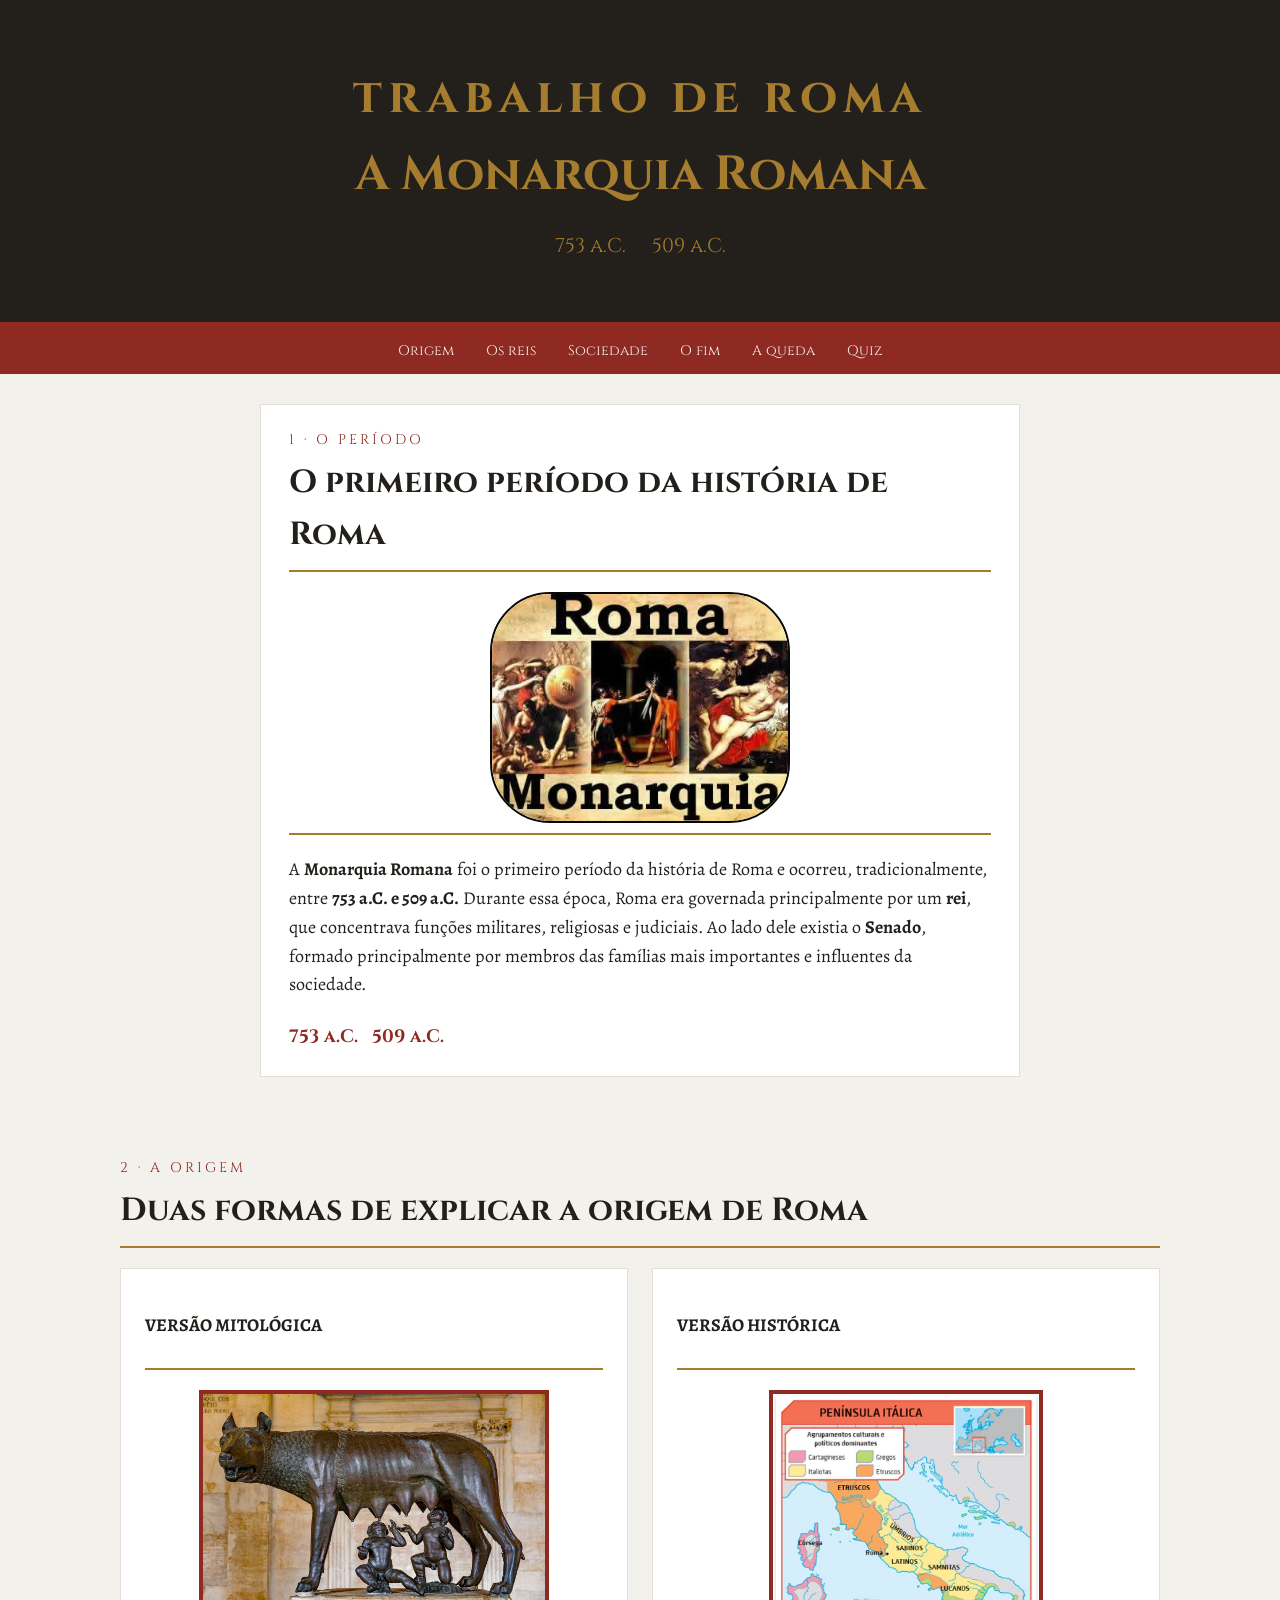
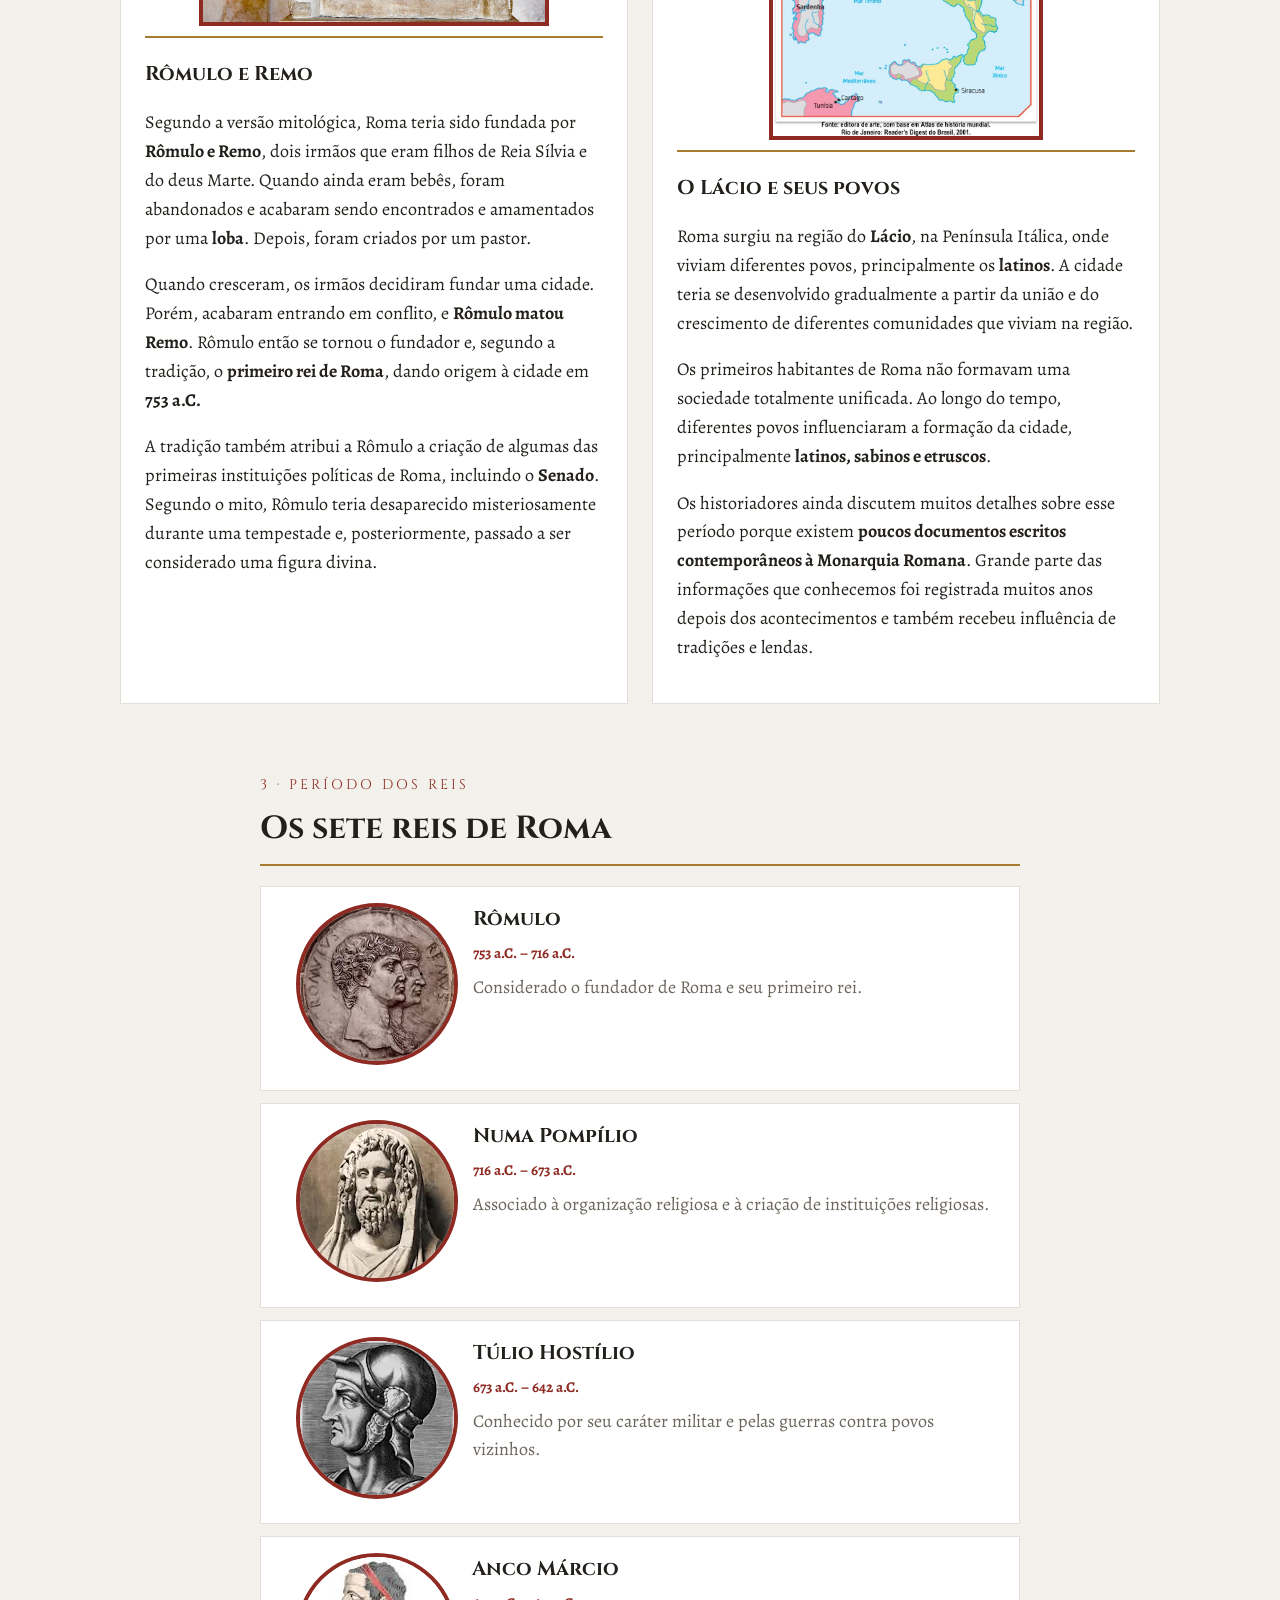
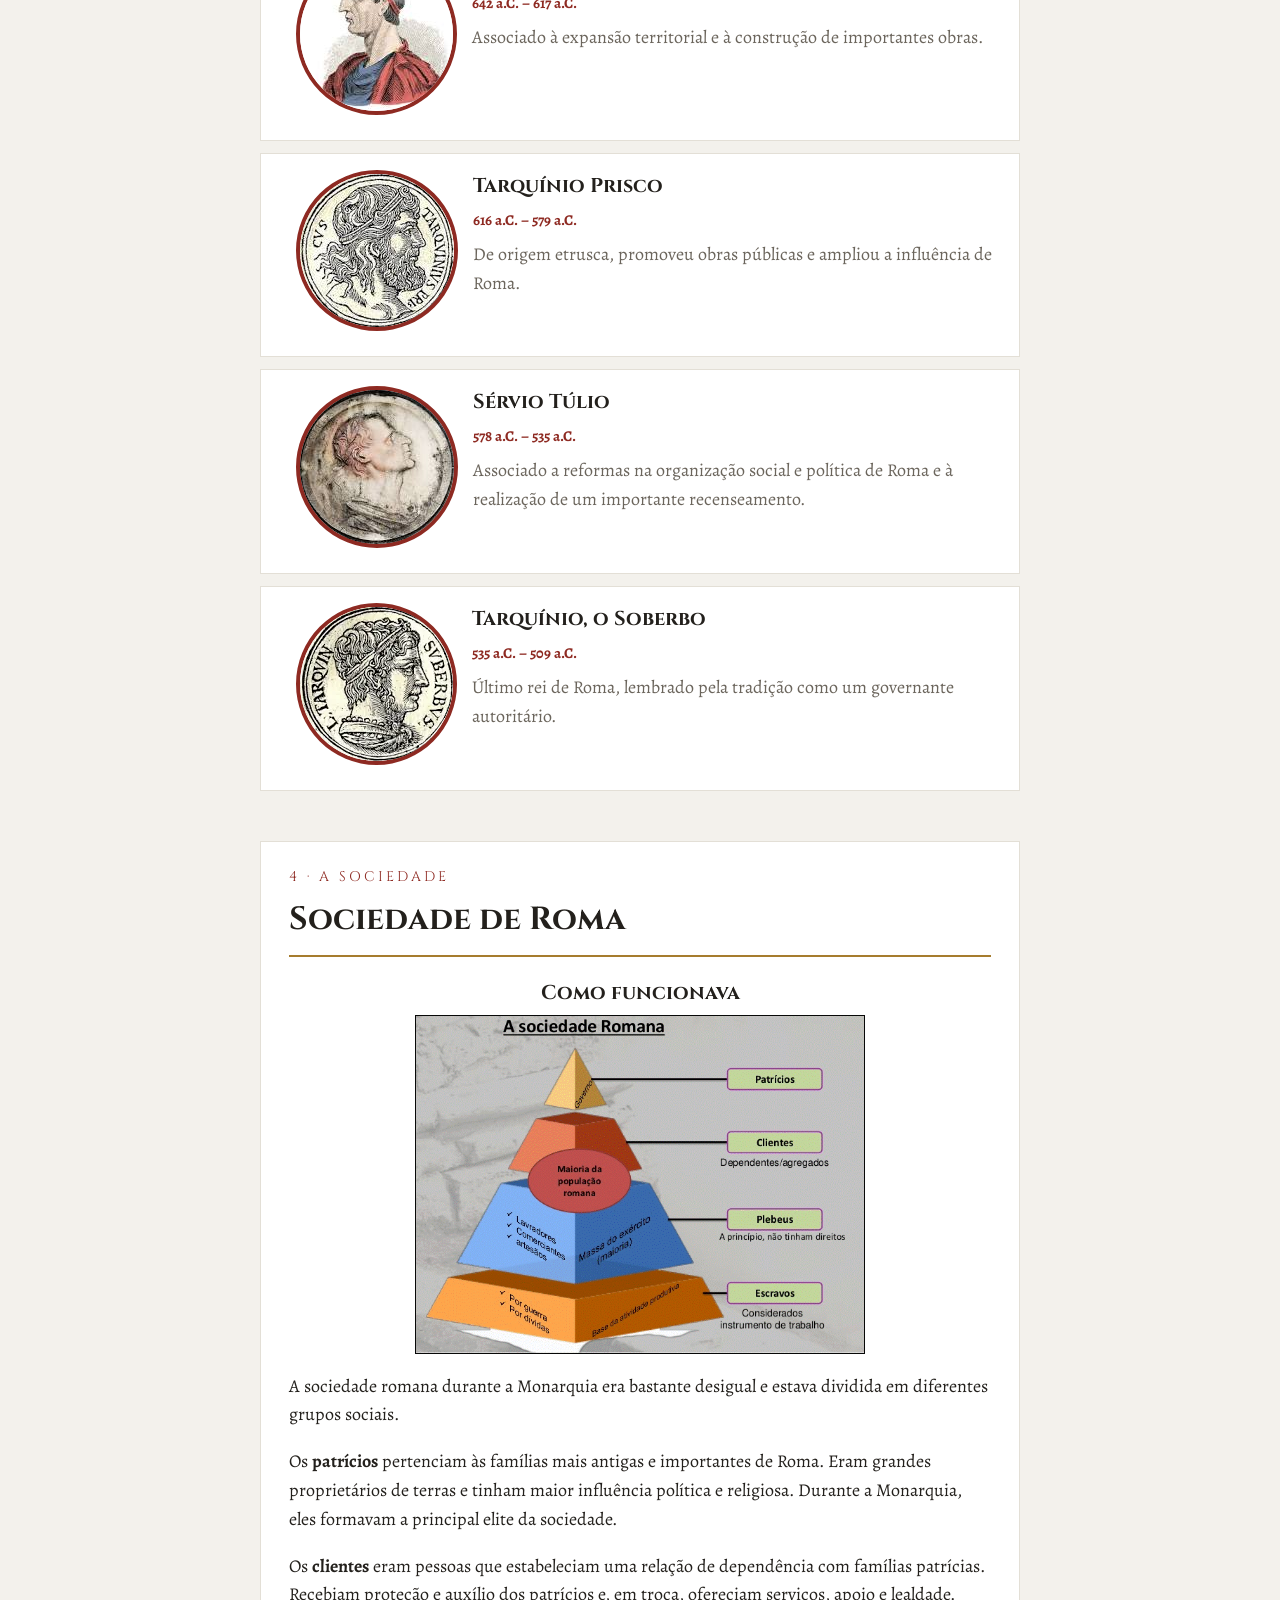
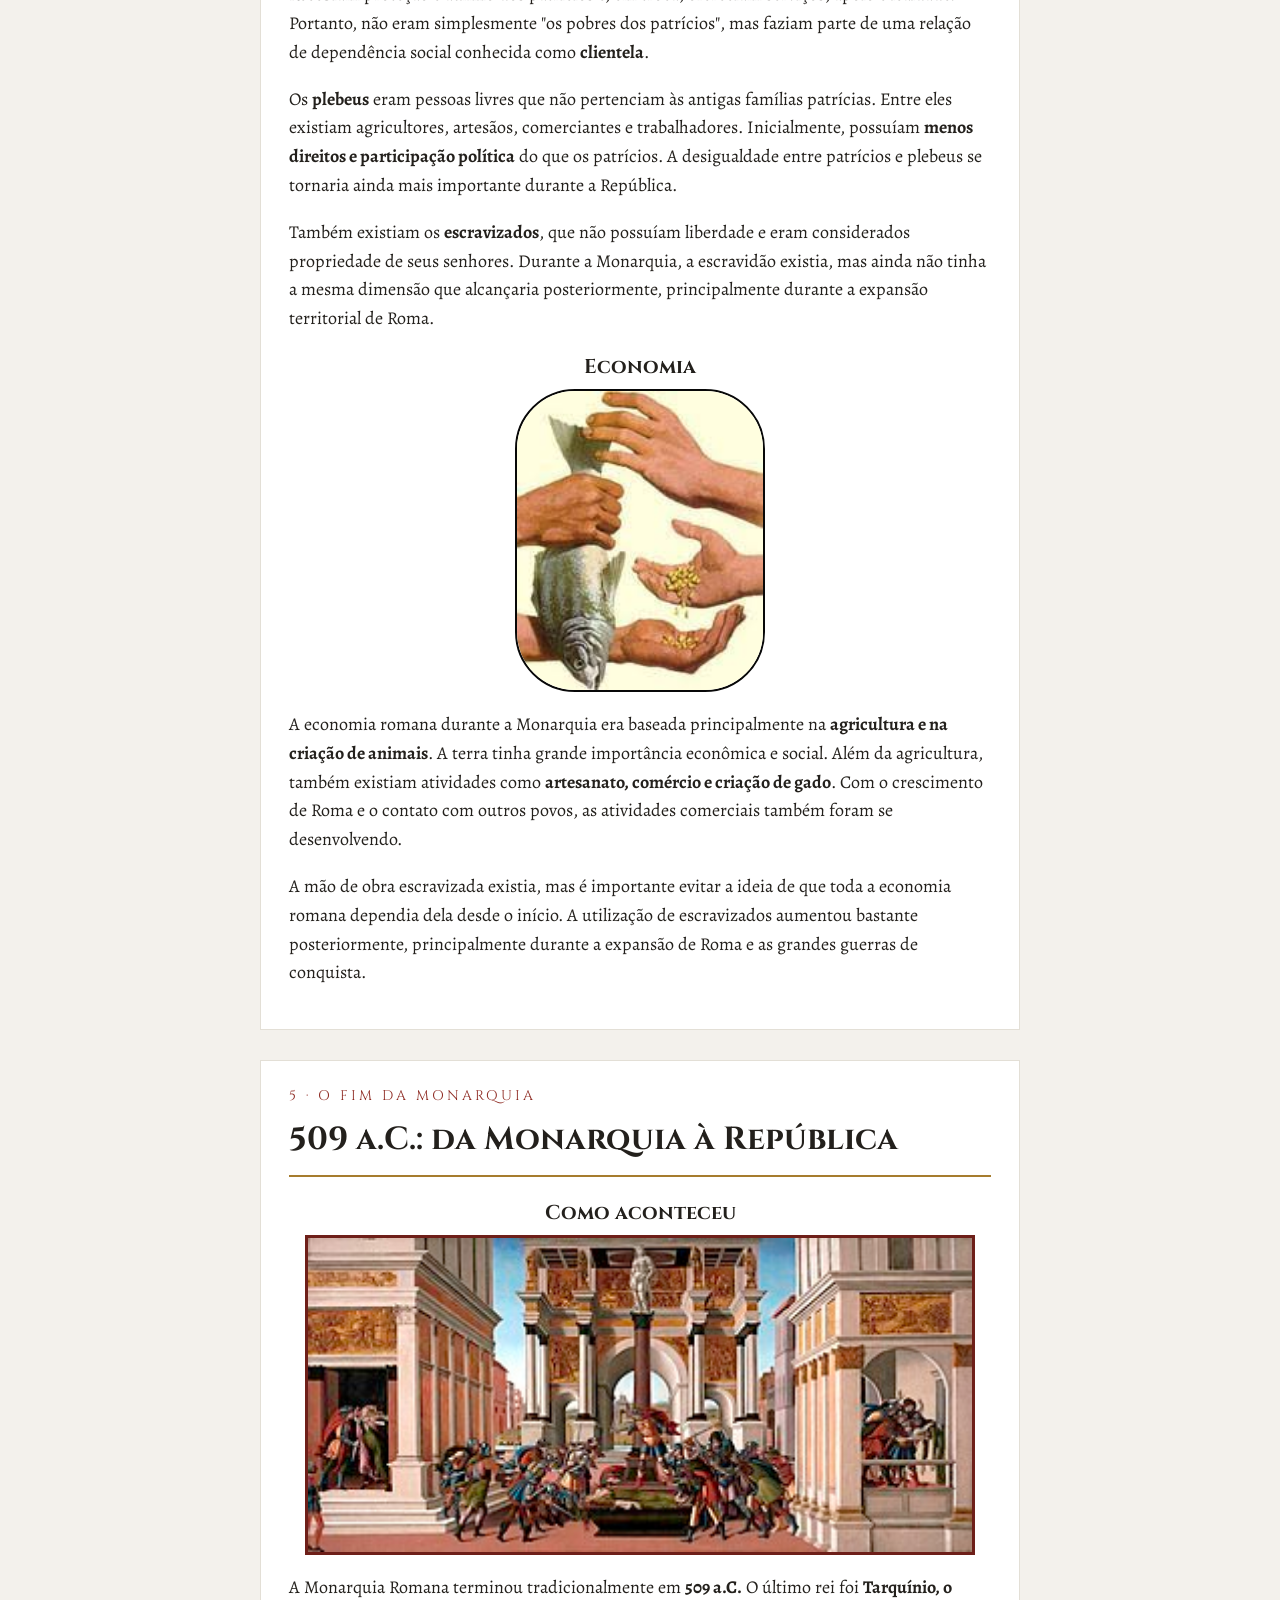
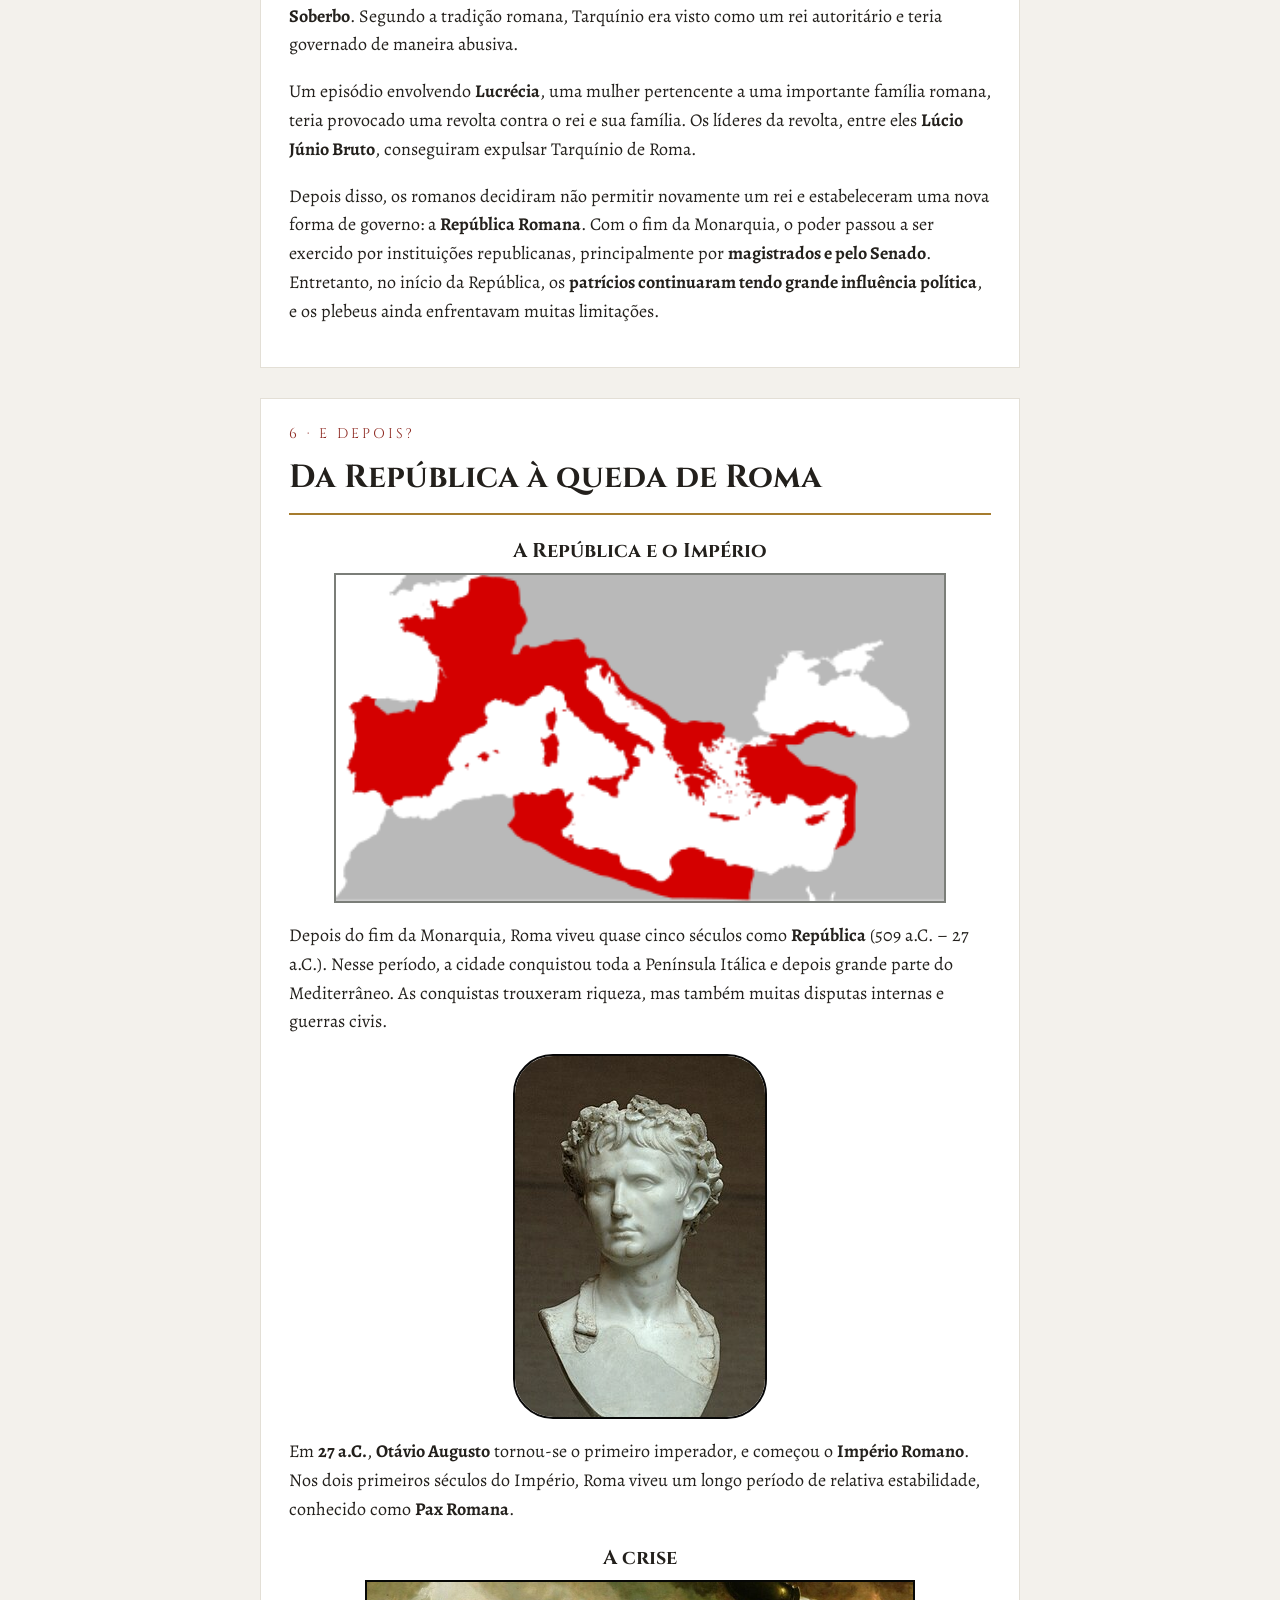
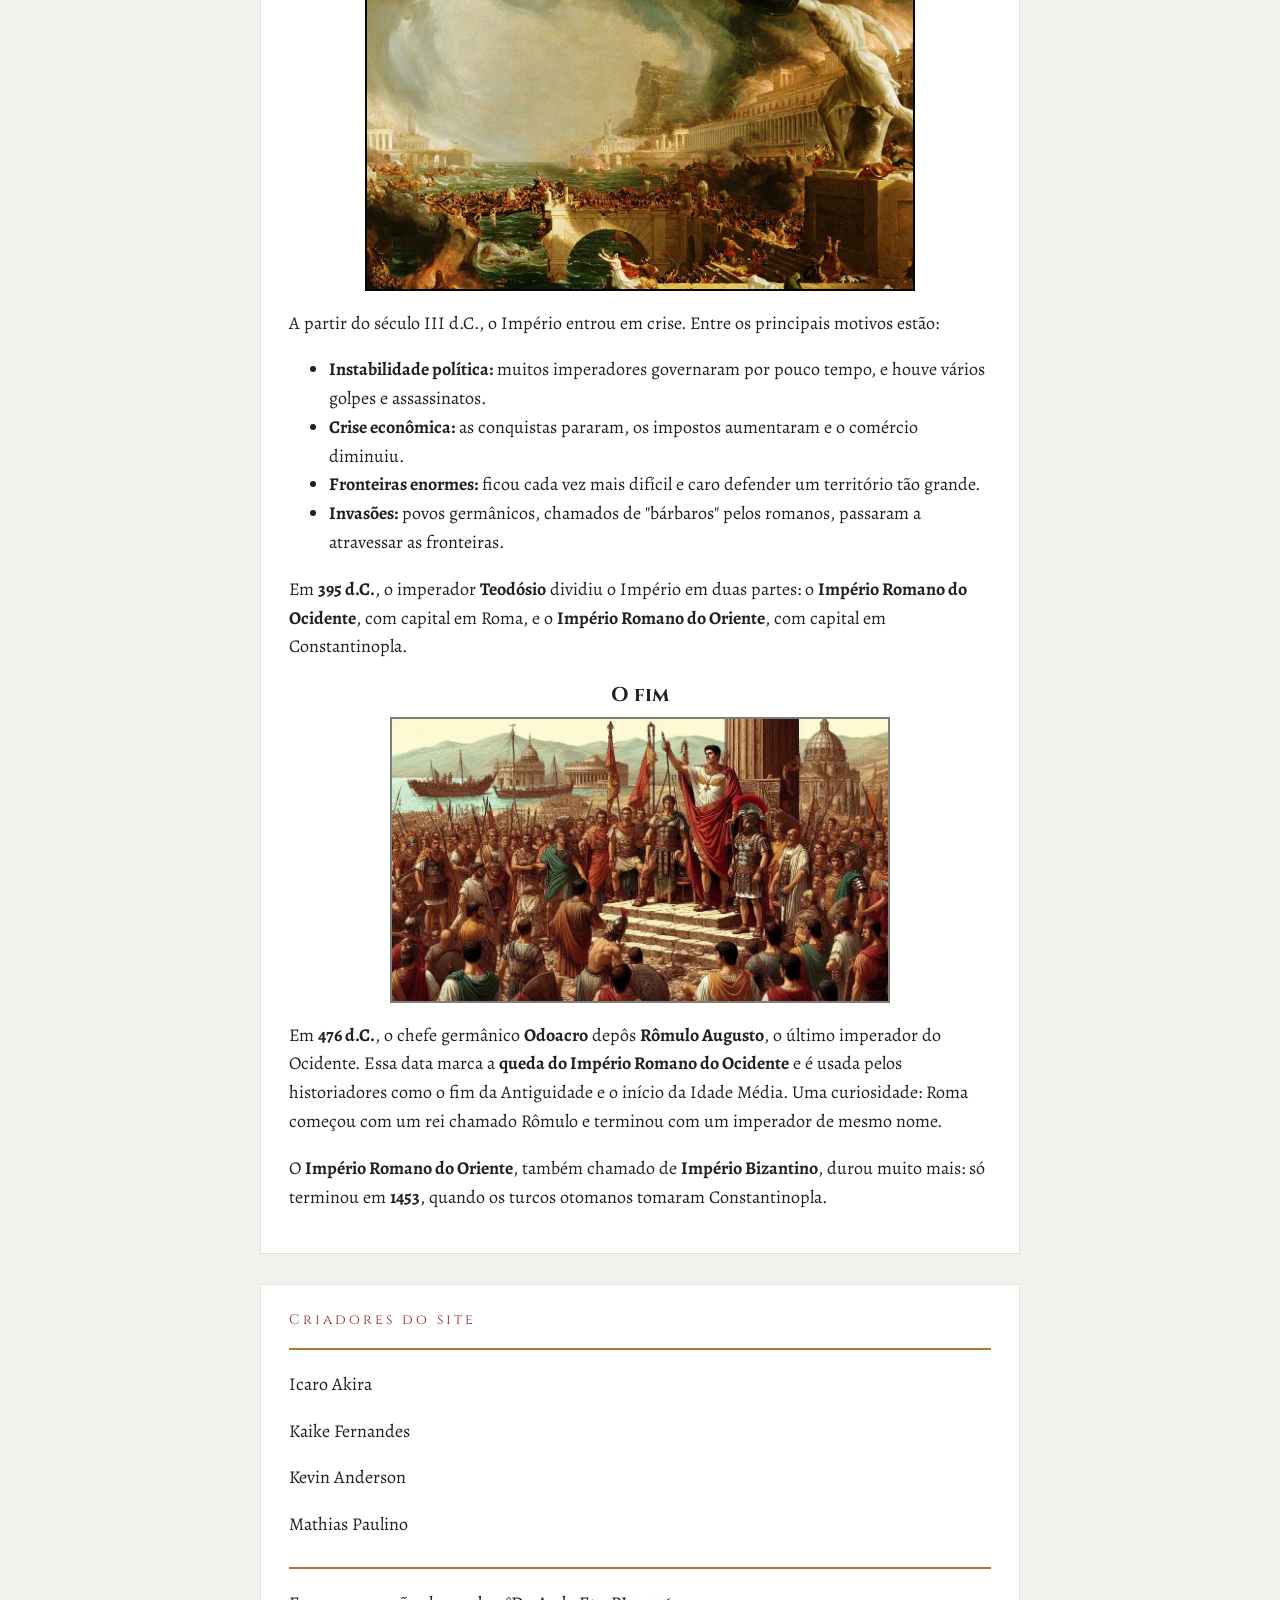
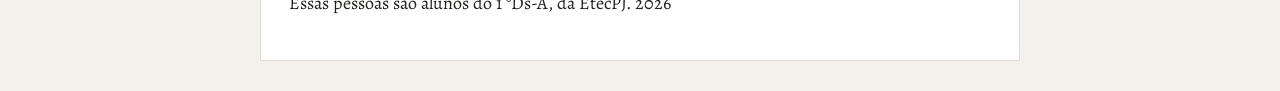
<file: index.html>
<!DOCTYPE html>
<html lang="pt-br">
<head>
<meta charset="utf-8">
<meta name="viewport" content="width=device-width, initial-scale=1">
<title>Monarquia Romana</title>

<link rel="stylesheet" href="styles/styles.css">
</head>

<body>

<header class="capa">
  <h1 class="sigla">trabalho de roma</h1>
  <h1>A Monarquia Romana</h1>
  <p class="datas"><span>753 a.C.</span> — <span>509 a.C.</span></p>
</header>

<nav>
  <ul>
    <li><a href="#origem">Origem</a></li>
    <li><a href="#reis">Os reis</a></li>
    <li><a href="#sociedade">Sociedade</a></li>
    <li><a href="#fim">O fim</a></li>
    <li><a href="#queda">A queda</a></li>
    <li><a href="quiz.html">Quiz</a></li>
  </ul>
</nav>

<main>

  <section id="periodo" class="card">
    <p class="rotulo">1 · O PERÍODO</p>
    <h2>O primeiro período da história de Roma</h2> <div class="div-ima"><img class="img-b" src="Imagens/Roma Monarquia .webp "alt="imagem de rômulo"></div> <h2></h2>
    <p>A <strong>Monarquia Romana</strong> foi o primeiro período da história de Roma e ocorreu, tradicionalmente, entre <strong>753 a.C. e 509 a.C.</strong> Durante essa época, Roma era governada principalmente por um <strong>rei</strong>, que concentrava funções militares, religiosas e judiciais. Ao lado dele existia o <strong>Senado</strong>, formado principalmente por membros das famílias mais importantes e influentes da sociedade.</p>
    <div class="tempo">
      <span class="ano">753 a.C.</span>
      <span class="ano">509 a.C.</span>
    </div>

  </section>

  <section id="origem" class="larga">
    <p class="rotulo">2 · A ORIGEM</p>
    <h2>Duas formas de explicar a origem de Roma</h2>
    <div class="duas">
      <article class="painel">
        <p><strong>VERSÃO MITOLÓGICA</strong></p> <h2></h2> <div class="div-ima"><img class="img-a" src="Imagens/irmãos.jpg "alt="imagem de rômulo"></div> <h2></h2>
        <h3>Rômulo e Remo</h3>
        <p>Segundo a versão mitológica, Roma teria sido fundada por <strong>Rômulo e Remo</strong>, dois irmãos que eram filhos de Reia Sílvia e do deus Marte. Quando ainda eram bebês, foram abandonados e acabaram sendo encontrados e amamentados por uma <strong>loba</strong>. Depois, foram criados por um pastor.</p>
        <p>Quando cresceram, os irmãos decidiram fundar uma cidade. Porém, acabaram entrando em conflito, e <strong>Rômulo matou Remo</strong>. Rômulo então se tornou o fundador e, segundo a tradição, o <strong>primeiro rei de Roma</strong>, dando origem à cidade em <strong>753 a.C.</strong></p>
        <p>A tradição também atribui a Rômulo a criação de algumas das primeiras instituições políticas de Roma, incluindo o <strong>Senado</strong>. Segundo o mito, Rômulo teria desaparecido misteriosamente durante uma tempestade e, posteriormente, passado a ser considerado uma figura divina.</p>
      </article>

      <article class="painel historia">
        <p class="tag"><strong>VERSÃO HISTÓRICA</strong></p>  <h2></h2> <div class="div-ima"><img class="img-a" src="Imagens/map -italico.jpg "alt="imagem de mapa"></div> <h2></h2>
        <h3>O Lácio e seus povos</h3>
        <p>Roma surgiu na região do <strong>Lácio</strong>, na Península Itálica, onde viviam diferentes povos, principalmente os <strong>latinos</strong>. A cidade teria se desenvolvido gradualmente a partir da união e do crescimento de diferentes comunidades que viviam na região.</p>
        <p>Os primeiros habitantes de Roma não formavam uma sociedade totalmente unificada. Ao longo do tempo, diferentes povos influenciaram a formação da cidade, principalmente <strong>latinos, sabinos e etruscos</strong>.</p>
        <p>Os historiadores ainda discutem muitos detalhes sobre esse período porque existem <strong>poucos documentos escritos contemporâneos à Monarquia Romana</strong>. Grande parte das informações que conhecemos foi registrada muitos anos depois dos acontecimentos e também recebeu influência de tradições e lendas.</p>
      </article>
    </div>
  </section>

  <section id="reis">
    <p class="rotulo">3 · PERÍODO DOS REIS</p>
    <h2>Os sete reis de Roma</h2>
    <ol class="reis">
      <div>
        <li>
        <div class="div-img">
          <img class="img" src="Imagens/Romulo.jpeg" alt="imagem de rômulo">
          </div>
          <div>
            <h3>Rômulo</h3>
            <h4>753 a.C. – 716 a.C.</h4>
            <p>Considerado o fundador de Roma e seu primeiro rei.</p>
          </div>
        </li>
      </div>
      <li>
        <div class="div-img">
        <img class="img" src="Imagens/pompilio.webp" alt="imagem de Numa Pompílio">
        </div>
        <div>
            <h3>Numa Pompílio</h3>
            <h4>716 a.C. – 673 a.C.</h4>
            <p>Associado à organização religiosa e à criação de instituições religiosas.</p>
        </div>
      </li>
      <li>
        <div class="div-img">
        <img class="img" src="Imagens/tulio.webp" alt="imagem de Túlio Hostílio">
        </div>
        <div>
            <h3>Túlio Hostílio</h3>
            <h4>673 a.C. – 642 a.C.</h4>
            <p>Conhecido por seu caráter militar e pelas guerras contra povos vizinhos.</p>
        </div>
      </li>
      <li>
        <div class="div-img">
        <img class="img" src="Imagens/anco.jpeg" alt="imagem de Anco Márcio">
        </div>
        <div>
            <h3>Anco Márcio</h3>
            <h4>642 a.C. – 617 a.C.</h4>
            <p>Associado à expansão territorial e à construção de importantes obras.</p>
        </div>
      </li>
      <li>
        <div class="div-img">
        <img class="img" src="Imagens/lucio.jpeg" alt="imagem de Tarquínio Prisco">
        </div>
        <div>
            <h3>Tarquínio Prisco</h3>
            <h4>616 a.C. – 579 a.C.</h4>
            <p>De origem etrusca, promoveu obras públicas e ampliou a influência de Roma.</p>
        </div>
      </li>
      <li>
        <div class="div-img">
            <img class="img" src="Imagens/servio.jpeg" alt="imagem de Sérvio Túlio">
        </div>
        <div>
            <h3>Sérvio Túlio</h3>
            <h4>578 a.C. – 535 a.C.</h4>
            <p>Associado a reformas na organização social e política de Roma e à realização de um importante recenseamento.</p>
        </div>
      </li>
      <li>
        <div class="div-img">
            <img class="img" src="Imagens/soberbo.webp" alt="imagem de Tarquínio, o Soberbo">
        </div>
        <div>
            <h3>Tarquínio, o Soberbo</h3>
            <h4>535 a.C. – 509 a.C.</h4>
            <p>Último rei de Roma, lembrado pela tradição como um governante autoritário.</p>
        </div>
      </li>
    </ol>
  </section>

  <section id="sociedade" class="card">
    <p class="rotulo">4 · A SOCIEDADE</p>
    <h2>Sociedade de Roma</h2>

    <div class="div-titulo"><h3>Como funcionava</h3></div>
    <div class="div-ima"> <img class="img-c" src="Imagens/Sociedade romana.gif" alt="Sociedade"> </div>
    <p>A sociedade romana durante a Monarquia era bastante desigual e estava dividida em diferentes grupos sociais.</p>
    <p>Os <strong>patrícios</strong> pertenciam às famílias mais antigas e importantes de Roma. Eram grandes proprietários de terras e tinham maior influência política e religiosa. Durante a Monarquia, eles formavam a principal elite da sociedade.</p>
    <p>Os <strong>clientes</strong> eram pessoas que estabeleciam uma relação de dependência com famílias patrícias. Recebiam proteção e auxílio dos patrícios e, em troca, ofereciam serviços, apoio e lealdade. Portanto, não eram simplesmente "os pobres dos patrícios", mas faziam parte de uma relação de dependência social conhecida como <strong>clientela</strong>.</p>
    <p>Os <strong>plebeus</strong> eram pessoas livres que não pertenciam às antigas famílias patrícias. Entre eles existiam agricultores, artesãos, comerciantes e trabalhadores. Inicialmente, possuíam <strong>menos direitos e participação política</strong> do que os patrícios. A desigualdade entre patrícios e plebeus se tornaria ainda mais importante durante a República.</p>
    <p>Também existiam os <strong>escravizados</strong>, que não possuíam liberdade e eram considerados propriedade de seus senhores. Durante a Monarquia, a escravidão existia, mas ainda não tinha a mesma dimensão que alcançaria posteriormente, principalmente durante a expansão territorial de Roma.</p>

    <div class="div-titulo"><h3>Economia</h3></div>
    <div class="div-ima"> <img class="img-d" src="Imagens/escambo.jpeg" alt="Economia romana monarquico"> </div>
    <p>A economia romana durante a Monarquia era baseada principalmente na <strong>agricultura e na criação de animais</strong>. A terra tinha grande importância econômica e social. Além da agricultura, também existiam atividades como <strong>artesanato, comércio e criação de gado</strong>. Com o crescimento de Roma e o contato com outros povos, as atividades comerciais também foram se desenvolvendo.</p>
    <p>A mão de obra escravizada existia, mas é importante evitar a ideia de que toda a economia romana dependia dela desde o início. A utilização de escravizados aumentou bastante posteriormente, principalmente durante a expansão de Roma e as grandes guerras de conquista.</p>
  </section>

  <section id="fim" class="card">
    <p class="rotulo">5 · O FIM DA MONARQUIA</p>
    <h2>509 a.C.: da Monarquia à República</h2>
    <div class="div-titulo"><h3>Como aconteceu</h3></div>
    <div class="div-ima"> <h2></h2><img class="img-e" src="Imagens/lucreia.jpg" alt="Economia romana monarquico"> <h2></h2> </div>
    <p>A Monarquia Romana terminou tradicionalmente em <strong>509 a.C.</strong> O último rei foi <strong>Tarquínio, o Soberbo</strong>. Segundo a tradição romana, Tarquínio era visto como um rei autoritário e teria governado de maneira abusiva.</p>
    <p>Um episódio envolvendo <strong>Lucrécia</strong>, uma mulher pertencente a uma importante família romana, teria provocado uma revolta contra o rei e sua família. Os líderes da revolta, entre eles <strong>Lúcio Júnio Bruto</strong>, conseguiram expulsar Tarquínio de Roma.</p>
    <p>Depois disso, os romanos decidiram não permitir novamente um rei e estabeleceram uma nova forma de governo: a <strong>República Romana</strong>. Com o fim da Monarquia, o poder passou a ser exercido por instituições republicanas, principalmente por <strong>magistrados e pelo Senado</strong>. Entretanto, no início da República, os <strong>patrícios continuaram tendo grande influência política</strong>, e os plebeus ainda enfrentavam muitas limitações.</p>
  </section>

  <section id="queda" class="card">
    <p class="rotulo">6 · E DEPOIS?</p>
    <h2>Da República à queda de Roma</h2>

    <div class="div-titulo"><h3>A República e o Império</h3></div>
    <div class="div-ima"> <h2></h2><img class="img-f" src="Imagens/Mapa-da-republica.webp" alt="Mapa da republica romana"> <h2></h2> </div>
    <p>Depois do fim da Monarquia, Roma viveu quase cinco séculos como <strong>República</strong> (509 a.C. – 27 a.C.). Nesse período, a cidade conquistou toda a Península Itálica e depois grande parte do Mediterrâneo. As conquistas trouxeram riqueza, mas também muitas disputas internas e guerras civis.</p>
    <div class="div-ima"> <h2></h2><img class="img-g" src="Imagens/Octaviano.jpg" alt="Imagem do busto de Octaviano"> <h2></h2> </div>
    <p>Em <strong>27 a.C.</strong>, <strong>Otávio Augusto</strong> tornou-se o primeiro imperador, e começou o <strong>Império Romano</strong>. Nos dois primeiros séculos do Império, Roma viveu um longo período de relativa estabilidade, conhecido como <strong>Pax Romana</strong>.</p>

    <div class="div-titulo"> <h3>A crise</h3> </div>
     <div class="div-ima">  <img class="img-h" src="Imagens/crise.jpg" alt="Crise do Império"> </div>
    <p>A partir do século III d.C., o Império entrou em crise. Entre os principais motivos estão:</p>
    <ul>
      <li><strong>Instabilidade política:</strong> muitos imperadores governaram por pouco tempo, e houve vários golpes e assassinatos.</li>
      <li><strong>Crise econômica:</strong> as conquistas pararam, os impostos aumentaram e o comércio diminuiu.</li>
      <li><strong>Fronteiras enormes:</strong> ficou cada vez mais difícil e caro defender um território tão grande.</li>
      <li><strong>Invasões:</strong> povos germânicos, chamados de "bárbaros" pelos romanos, passaram a atravessar as fronteiras.</li>
    </ul>
    <p>Em <strong>395 d.C.</strong>, o imperador <strong>Teodósio</strong> dividiu o Império em duas partes: o <strong>Império Romano do Ocidente</strong>, com capital em Roma, e o <strong>Império Romano do Oriente</strong>, com capital em Constantinopla.</p>

    <div class="div-titulo"><h3>O fim</h3></div>
    <div class="div-ima"> <h2></h2><img class="img-i" src="Imagens/Fim_Imperio.webp" alt="Imagem do busto de Octaviano"> <h2></h2> </div>
    <p>Em <strong>476 d.C.</strong>, o chefe germânico <strong>Odoacro</strong> depôs <strong>Rômulo Augusto</strong>, o último imperador do Ocidente. Essa data marca a <strong>queda do Império Romano do Ocidente</strong> e é usada pelos historiadores como o fim da Antiguidade e o início da Idade Média. Uma curiosidade: Roma começou com um rei chamado Rômulo e terminou com um imperador de mesmo nome.</p>
    <p>O <strong>Império Romano do Oriente</strong>, também chamado de <strong>Império Bizantino</strong>, durou muito mais: só terminou em <strong>1453</strong>, quando os turcos otomanos tomaram Constantinopla.</p>
  </section>

    <section class="card" >
      <p class="rotulo">Criadores do site</p>
      <h2></h2>
      <liner-space><!-- linha entre criadores do site e nossos nomes-->
      <p>Icaro Akira</p>
      <p>Kaike Fernandes</p>
      <p>Kevin Anderson</p>
      <p>Mathias Paulino</p>
      <h2></h2>
      <p>Essas pessoas são alunos do 1 °Ds-A, da EtecPJ. 2026</p>
    </section>
</main>

</body>
</html>
</file>
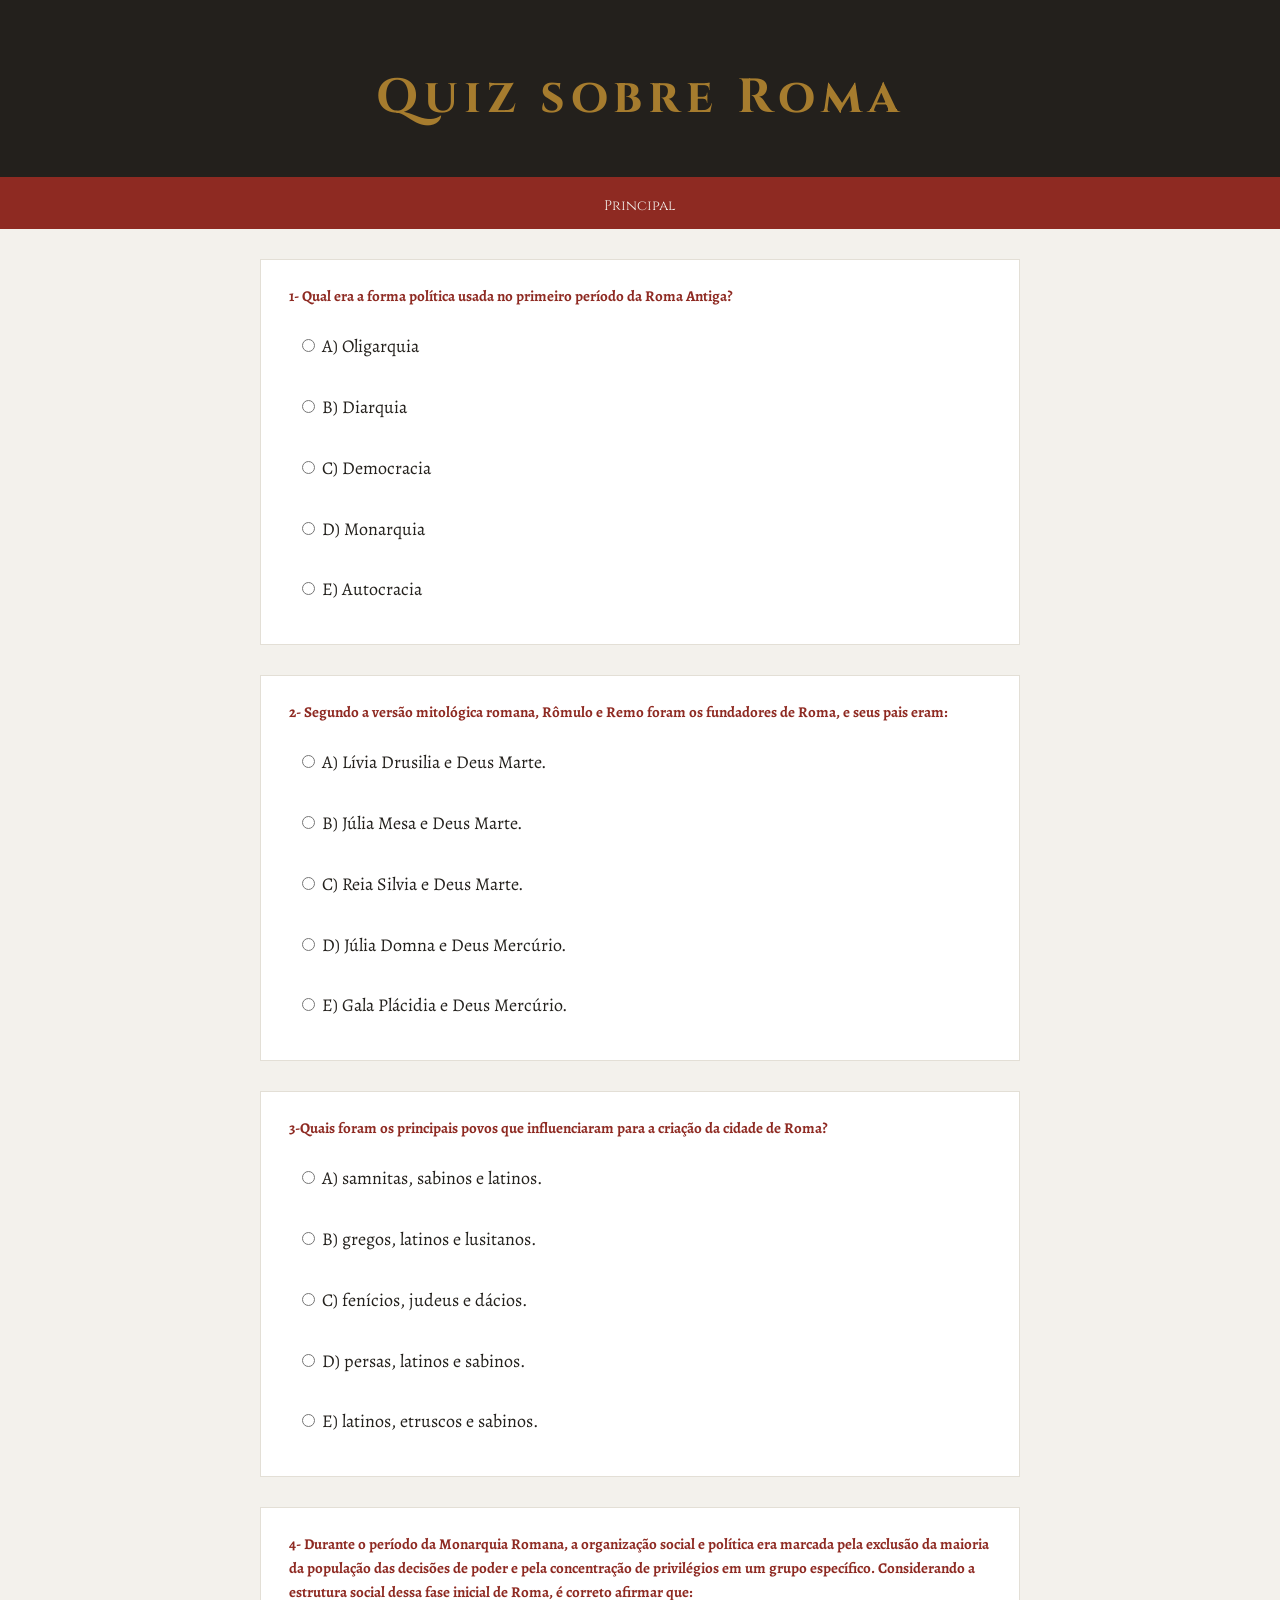
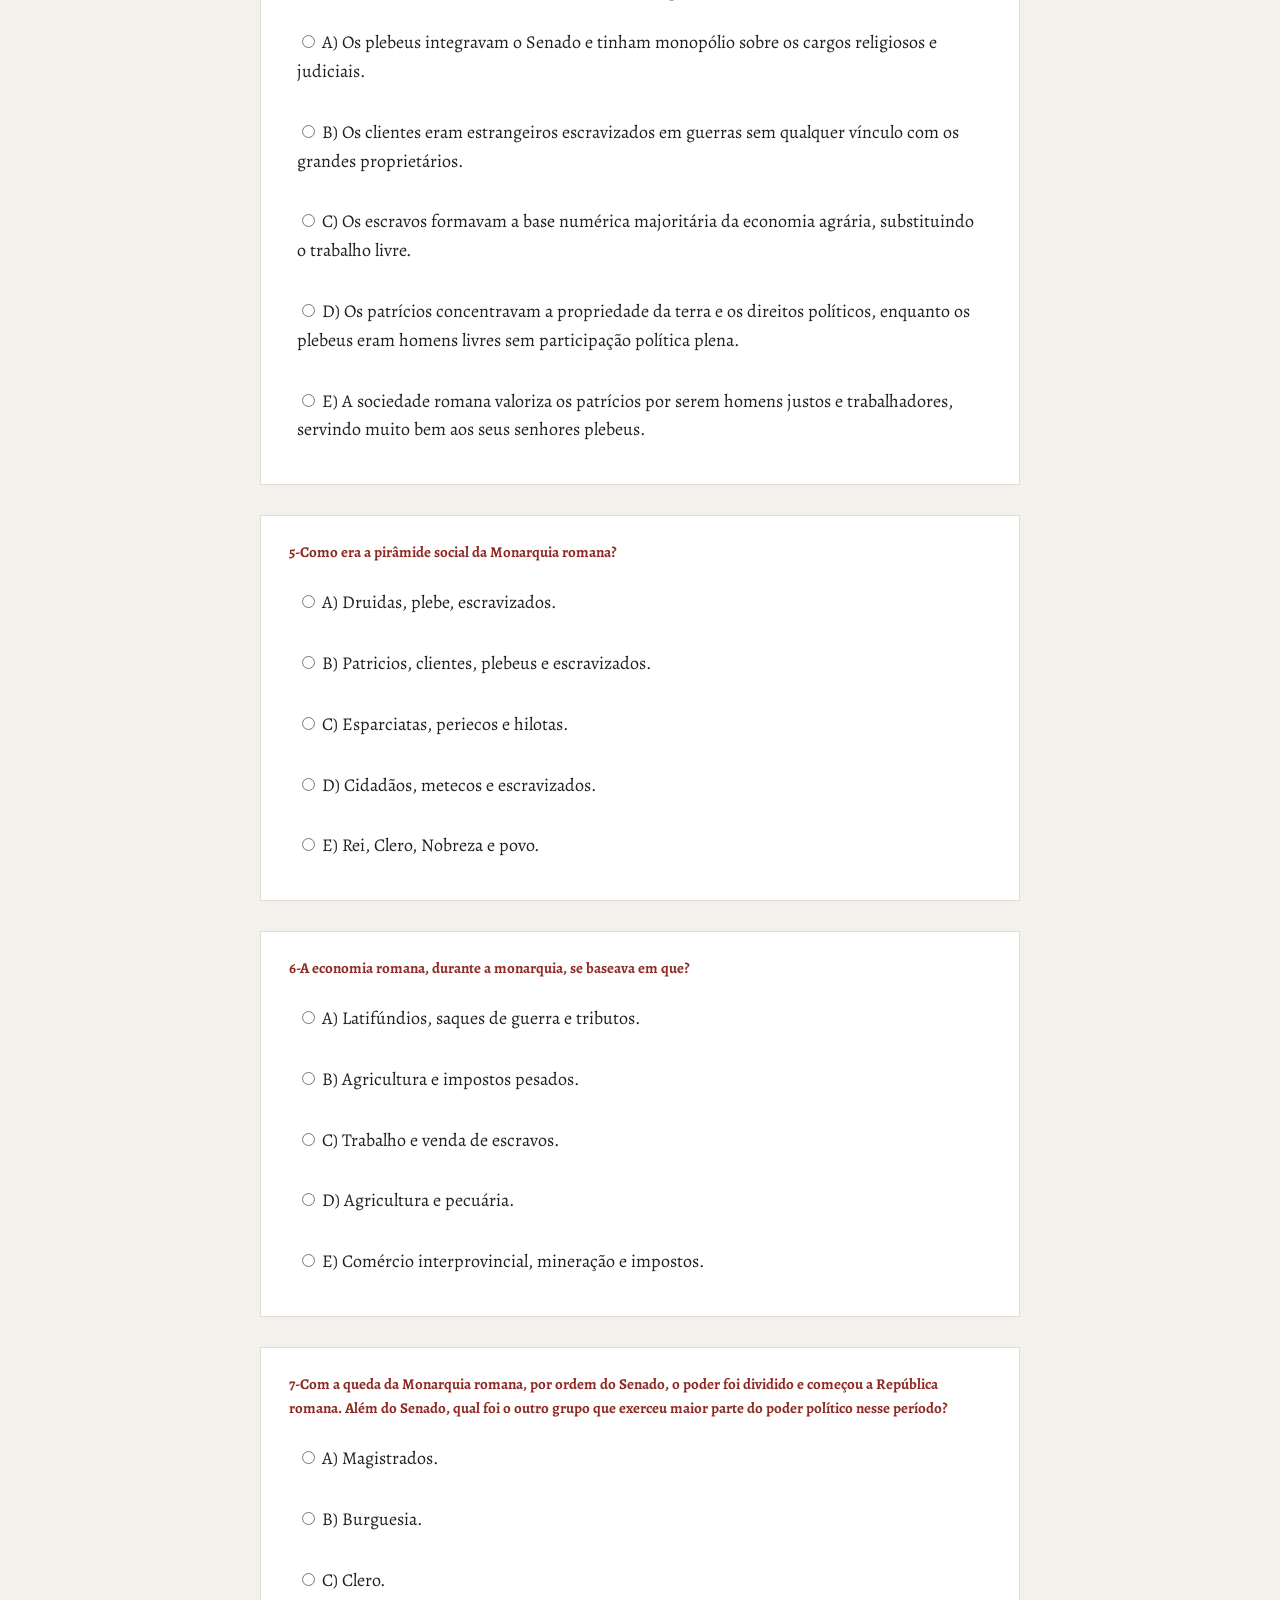
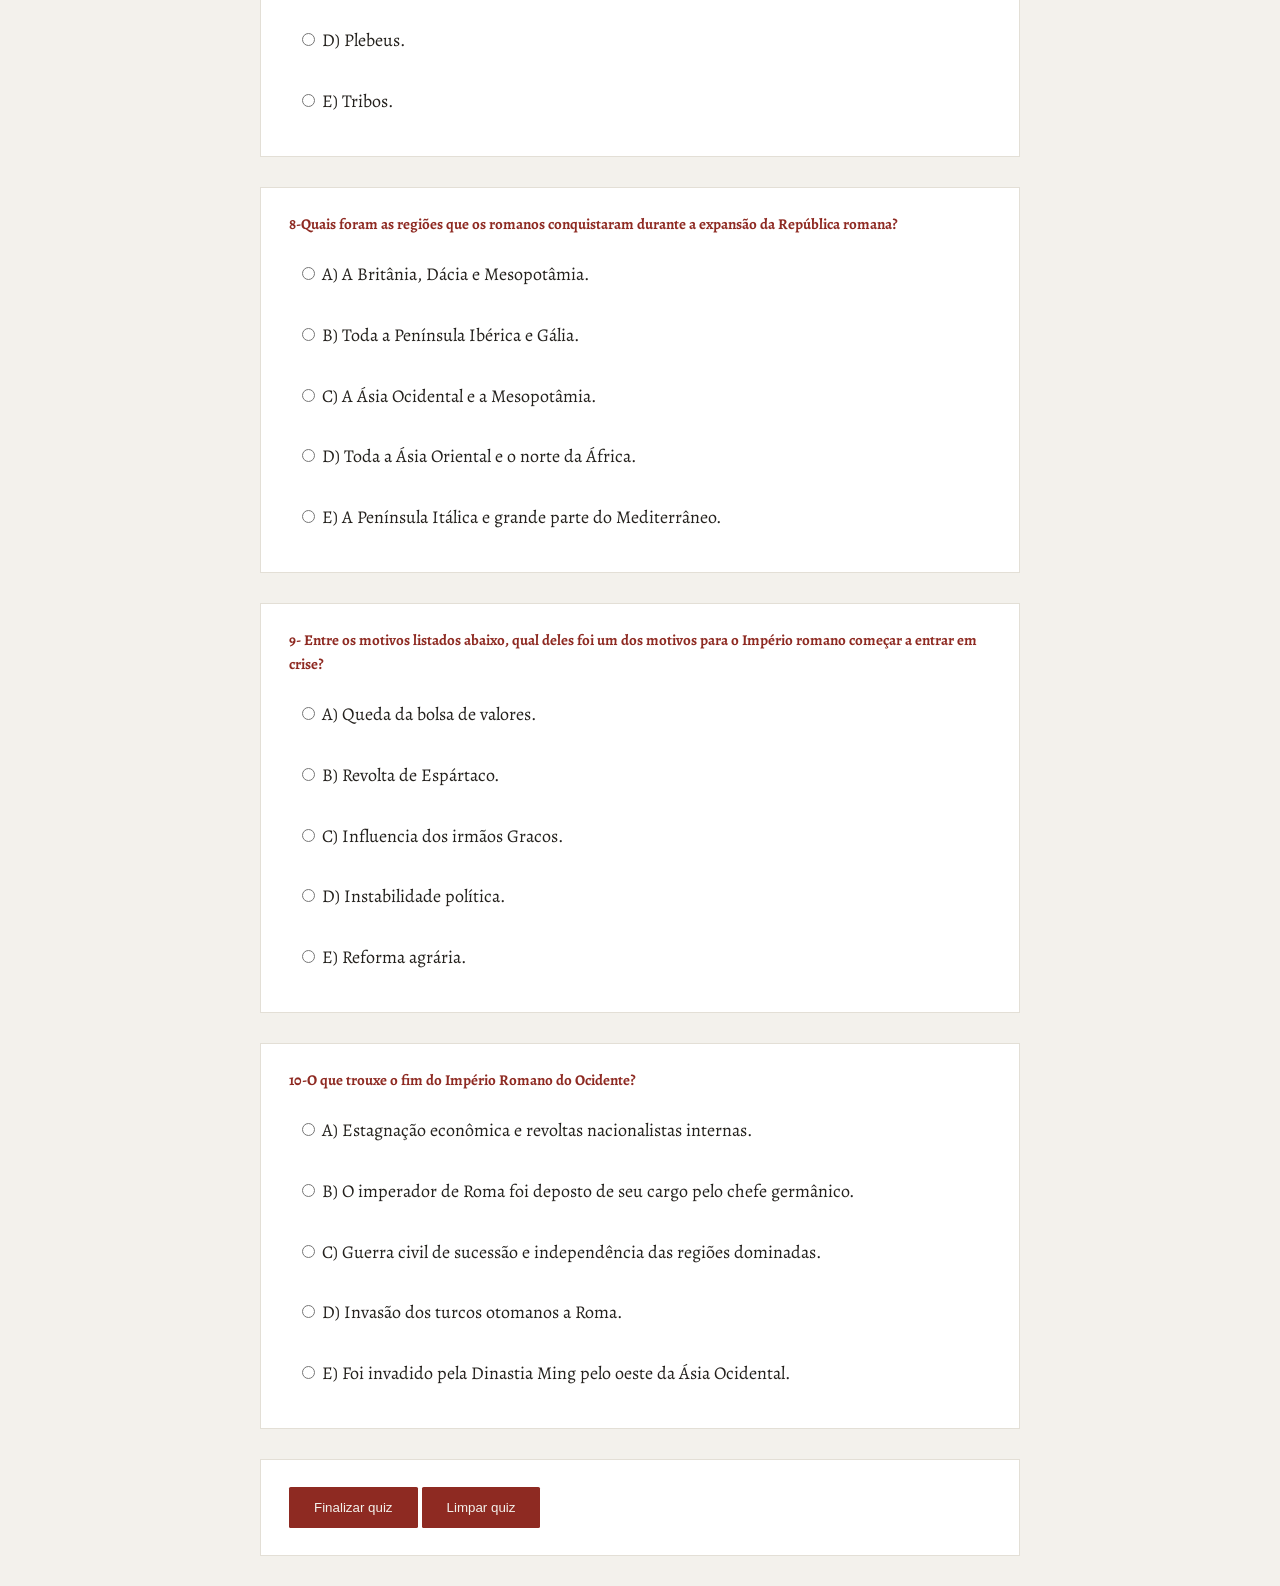
<file: quiz.html>
<!DOCTYPE html>
<html lang="pt-br">
<head>
    <meta charset="UTF-8">
    <meta name="viewport" content="width=device-width, initial-scale=1.0">
    <title>Quiz</title>

<link rel="stylesheet" href="styles/styles.css">
</head>
<body>


    <header class="capa">
        <h1 class="sigla">Quiz sobre Roma</h1>
    </header>

    <nav>
        <ul>
            <li><a href="index.html">Principal</a></li>
        </ul>
    </nav>

    <form class="formulario" id="formulario">

        <section class="Q1 questão" id >

            <h4 class="pergunta" id="Titulo1"> 1- Qual era a forma política usada no primeiro período da Roma Antiga?</h4>

            <div class="caixa">
                <label class="respostas">
                    <input type="radio" name="Q1" value="a">
                    A) Oligarquia
                </label>

                <label class="respostas">
                    <input type="radio" name="Q1" value="b">
                    B) Diarquia
                </label>

                <label class="respostas">
                    <input type="radio" name="Q1" value="c">
                    C) Democracia
                </label>

                <label class="respostas">
                    <input type="radio" name="Q1" value="d">
                    D) Monarquia
                </label>

                <label class="respostas">
                    <input type="radio" name="Q1" value="e">
                    E) Autocracia
                </label>
            </div>
            
        </section>

        <section class="Q2 questão">

            <h4 class="pergunta" id="Titulo1"> 2- Segundo a versão mitológica romana, Rômulo e Remo foram os fundadores de Roma, e seus pais eram:</h4>

            <div class="caixa">
                <label class="respostas"> 
                    <input type="radio" name="Q2" value="a"> 
                    A) Lívia Drusilia e Deus Marte.
                </label>

                <label class="respostas">
                    <input type="radio" name="Q2" value="b">
                    B) Júlia Mesa e Deus Marte.
                </label>

                <label class="respostas">
                    <input type="radio" name="Q2" value="c">
                    C) Reia Silvia e Deus Marte.
                </label>

                <label class="respostas">
                    <input type="radio" name="Q2" value="d">
                    D) Júlia Domna e Deus Mercúrio.
                </label>

                <label class="respostas">
                    <input type="radio" name="Q2" value="e">
                    E) Gala Plácidia e Deus Mercúrio.
                </label>                
            </div>
            
        </section>

        <section class="Q3 questão">

            <h4 class="pergunta" id="Titulo1"> 3-Quais foram os principais povos que influenciaram para a criação da cidade de Roma?</h4>

            <div class="caixa">
                <label class="respostas">
                    <input type="radio" name="Q3" value="a">
                    A) samnitas, sabinos e latinos.
                </label>

                <label class="respostas">
                    <input type="radio" name="Q3" value="b">
                    B) gregos, latinos e lusitanos.
                </label>

                <label class="respostas">
                    <input type="radio" name="Q3" value="c">
                    C) fenícios, judeus e dácios.
                </label>

                <label class="respostas">
                    <input type="radio" name="Q3" value="d">
                    D) persas, latinos e sabinos.
                </label>
                
                <label class="respostas">
                    <input type="radio" name="Q3" value="e">
                    E) latinos, etruscos e sabinos.
                </label>                
            </div>

        </section>
            
        <section class="Q4 questão">

            <h4 class="pergunta" id="Titulo1"> 4- Durante o período da Monarquia Romana, a organização social e política era marcada pela exclusão da maioria da população das decisões de poder e pela concentração de privilégios em um grupo específico. Considerando a estrutura social dessa fase inicial de Roma, é correto afirmar que:</h4>

            <div class="caixa">
                <label class="respostas">
                    <input type="radio" name="Q4" value="a">
                    A) Os plebeus integravam o Senado e tinham monopólio sobre os cargos religiosos e judiciais.
                </label>

                <label class="respostas">
                    <input type="radio" name="Q4" value="b">
                    B) Os clientes eram estrangeiros escravizados em guerras sem qualquer vínculo com os grandes proprietários.
                </label>

                <label class="respostas">
                    <input type="radio" name="Q4" value="c">
                    C) Os escravos formavam a base numérica majoritária da economia agrária, substituindo o trabalho livre.
                </label>

                <label class="respostas">
                    <input type="radio" name="Q4" value="d">
                    D) Os patrícios concentravam a propriedade da terra e os direitos políticos, enquanto os plebeus eram homens livres sem participação política plena.
                </label>

                <label class="respostas">
                    <input type="radio" name="Q4" value="e">
                    E) A sociedade romana valoriza os patrícios por serem homens justos e trabalhadores, servindo muito bem aos seus senhores plebeus.
                </label>
            </div>

        </section>

        <section class="Q5 questão">

        <h4 class="pergunta" id="Titulo1"> 5-Como era a pirâmide social da Monarquia romana?</h4>

            <div class="caixa">
                <label class="respostas">
                    <input type="radio" name="Q5" value="a">
                    A) Druidas, plebe, escravizados.
                </label>

                <label class="respostas">
                    <input type="radio" name="Q5" value="b">
                    B) Patricios, clientes, plebeus e escravizados.
                </label>

                <label class="respostas">
                    <input type="radio" name="Q5" value="c">
                    C) Esparciatas, periecos e hilotas.
                </label>

                <label class="respostas">
                    <input type="radio" name="Q5" value="d">
                    D) Cidadãos, metecos e escravizados.
                </label>

                <label class="respostas">
                    <input type="radio" name="Q5" value="e">
                    E) Rei, Clero, Nobreza e povo.
                </label>                
            </div>
        </section>

        <section class="Q6 questão">

        <h4 class="pergunta" id="Titulo1"> 6-A economia romana, durante a monarquia,  se baseava em que?</h4>

            <div class="caixa">
                <label class="respostas">
                    <input type="radio" name="Q6" value="a">
                    A) Latifúndios, saques de guerra e tributos.
                </label>

                <label class="respostas">
                    <input type="radio" name="Q6" value="b">
                    B) Agricultura e impostos pesados.
                </label>

                <label class="respostas">
                    <input type="radio" name="Q6" value="c">
                    C) Trabalho e venda de escravos.
                </label>

                <label class="respostas">
                    <input type="radio" name="Q6" value="d">
                    D) Agricultura e pecuária.
                </label>

                <label class="respostas">
                    <input type="radio" name="Q6" value="e">
                    E) Comércio interprovincial, mineração e impostos.
                </label>               
            </div>
        </section>
        
        <section class="Q7 questão">

        <h4 class="pergunta" id="Titulo1"> 7-Com a queda da Monarquia romana, por ordem do Senado, o poder foi dividido e começou a República romana. Além do Senado, qual foi o outro grupo que exerceu maior parte do poder político nesse período?</h4>

            <div class="caixa">
                <label class="respostas">
                    <input type="radio" name="Q7" value="a">
                    A) Magistrados.
                </label>

                <label class="respostas">
                    <input type="radio" name="Q7" value="b">
                    B) Burguesia.
                </label>

                <label class="respostas">
                    <input type="radio" name="Q7" value="c">
                    C) Clero.
                </label>

                <label class="respostas">
                    <input type="radio" name="Q7" value="d">
                    D) Plebeus.
                </label>

                <label class="respostas">
                    <input type="radio" name="Q7" value="e">
                    E) Tribos.
                </label>               
            </div>
        </section>
        
        <section class="Q8 questão">

        <h4 class="pergunta" id="Titulo1"> 8-Quais foram as regiões que os romanos conquistaram durante a expansão da República romana?
</h4>

            <div class="caixa">
                <label class="respostas">
                    <input type="radio" name="Q8" value="a">
                    A) A Britânia, Dácia e Mesopotâmia.
                </label>

                <label class="respostas">
                    <input type="radio" name="Q8" value="b">
                    B) Toda a Península Ibérica e Gália.
                </label>
                
                <label class="respostas">
                    <input type="radio" name="Q8" value="c">
                    C) A Ásia Ocidental e a Mesopotâmia.
                </label>

                <label class="respostas">
                    <input type="radio" name="Q8" value="d">
                    D) Toda a Ásia Oriental e o norte da África.
                </label>
                
                <label class="respostas">
                    <input type="radio" name="Q8" value="e">
                    E) A Península Itálica e grande parte do Mediterrâneo.
                </label>                
            </div>
        </section>
        
        <section class="Q9 questão">

        <h4 class="pergunta" id="Titulo1"> 9- Entre os motivos listados abaixo, qual deles foi um dos motivos para o Império romano começar a entrar em crise?</h4>

            <div class="caixa">
                <label class="respostas">
                    <input type="radio" name="Q9" value="a">
                    A) Queda da bolsa de valores.
                </label>

                <label class="respostas">
                    <input type="radio" name="Q9" value="b">
                    B) Revolta de Espártaco.
                </label>

                <label class="respostas">
                    <input type="radio" name="Q9" value="c">
                    C) Influencia dos irmãos Gracos.
                </label>

                <label class="respostas">
                    <input type="radio" name="Q9" value="d">
                    D) Instabilidade política.
                </label>

                <label class="respostas">
                    <input type="radio" name="Q9" value="e">
                    E) Reforma agrária.
                </label>                
            </div>
        </section>
        
        <section class="Q10 questão">

        <h4 class="pergunta" id="Titulo1"> 10-O que trouxe o fim do Império Romano do Ocidente?</h4>

            <div class="caixa">
                <label class="respostas">
                    <input type="radio" name="Q10" value="a">
                    A) Estagnação econômica e revoltas nacionalistas internas.
                </label>

                <label class="respostas">
                    <input type="radio" name="Q10" value="b">
                    B) O imperador de Roma foi deposto de seu cargo pelo chefe germânico.
                </label>

                <label class="respostas">
                    <input type="radio" name="Q10" value="c">
                    C) Guerra civil de sucessão e independência das regiões dominadas.
                </label>

                <label class="respostas">
                    <input type="radio" name="Q10" value="d">
                    D) Invasão dos turcos otomanos a Roma.
                </label>

                <label class="respostas">
                    <input type="radio" name="Q10" value="e">
                    E) Foi invadido pela Dinastia Ming pelo oeste da Ásia Ocidental.
                </label>                
            </div>
        </section>

        <section class="questão">
            <button id="Finalizar" class="botao" type="submit">
            Finalizar quiz
            </button>

            <button id="Limpar" class="botao" type="reset">
            Limpar quiz
            </button>

        </section>
        <section
        class="questão"
        id="result"
        class="result"
        aria-live="polite"
        hidden>

        </section>
    </form>
<script src="scripts/script.js"></script>
</body>
</html>
</file>
<file: styles/styles.css>
@import url("https://fonts.googleapis.com/css2?family=Cinzel:wght@500;700&family=Alegreya:wght@400;600&display=swap");

 *{ box-sizing: border-box; }
html { scroll-behavior: smooth; }

body {
  margin: 0;
  background: #f3f1ec;          /* fundo */
  color: #23201c;               /* preto */
  font-family: "Alegreya", Georgia, serif;
  font-size: 18px;
  line-height: 1.6;
}
/*certinho*/

.capa {
  background: #23201c;          
  text-align: center;
  padding: 60px 20px 40px;
  border-bottom: 6px solid #8e2a22;  
}
/*isso ia ser apaguado essa sigla aqui 
mas funcionou sem precisar extingurir 
entao nao toca*/

.sigla {
  font-family: "Cinzel", Georgia, serif;
  color: #a67c2e;               
  letter-spacing: 6px;
  margin: 0 0 12px;
}
.capa h1 {
  font-family: "Cinzel", Georgia, serif;
  font-size: 48px;
  margin: 0;
  color: #a67c2e;  
}
.datas {
  font-family: "Cinzel", Georgia, serif;
  font-size: 20px;
  margin-top: 16px;
}
.datas span { color: #a67c2e; }


nav {
  position: sticky;   
  top: 0;
  background: #8e2a22;         
  z-index: 10;
}
nav ul {
  list-style: none;
  margin: 0;
  padding: 0;
  display: flex;
  justify-content: center;
  flex-wrap: wrap;
}
nav a {
  display: block;
  padding: 12px 16px;
  color: #f3f1ec;
  text-decoration: none;
  font-family: "Cinzel", Georgia, serif;
  font-size: 14px;
}
nav a:hover {
 background: #6e1f19;
}   /* vermelho mais escuro ao passar o mouse */

/* ===== Seçoes ===== */
main { padding: 0 16px; }

section {
  max-width: 760px;
  margin: 0 auto;
  padding: 50px 0 20px;
  scroll-margin-top: 50px;
}
section.larga { max-width: 1040px; }

.rotulo {
  font-family: "Cinzel", Georgia, serif;
  color: #8e2a22;
  letter-spacing: 3px;
  font-size: 14px;
  margin: 0 0 6px;
}
h2 {
  font-family: "Cinzel", Georgia, serif;
  font-size: 32px;
  margin: 0 0 20px;
  padding-bottom: 10px;
  border-bottom: 2px solid #a67c2e;   /* linha dourada essa nao precisa morrer */
}
h3 {
  font-family: "Cinzel", Georgia, serif;
  font-size: 20px;
  margin: 0 0 6px;
}
h4 {
  color: #8e2a22;
  font-size: 15px;
  margin: 0 0 8px;
}


.tempo {
  display: flex;
  align-items: center;
  gap: 14px;
  margin-top: 24px;
}
.ano {
  font-family: "Cinzel", Georgia, serif;
  font-weight: 700;
  color: #8e2a22;
}
.barra {
  flex: 1;
  height: 8px;
  border-radius: 4px;
}
.tempo-legenda {
  display: flex;
  justify-content: space-between;
  color: #6b655c;
  font-size: 15px;
  margin-top: 6px;
}


.duas {
  display: grid;
  grid-template-columns: repeat(auto-fit, minmax(300px, 1fr));
  gap: 24px;
}
.painel {
  background: white;
  border: 1px solid #e3dfd6;
  /*reis borda da caixa rip*/
  padding: 24px;
}



ol.reis {
  list-style: none;
  padding: 0;
  margin: 0;
  display: grid;
  gap: 12px;
  counter-reset: rei;
}
ol.reis li {
  counter-increment: rei;
  position: relative;
  background: white;
  border: 1px solid #e3dfd6;
  padding: 16px 20px 16px 35px;
  display: flex;
}
.img{
  border-radius: 100%;
  margin-right: 15px ;
  border: 4px solid#8e2a22;
}

ol.reis p {
  margin: 0;
  color: #6b655c;
}

.card {
  background: white;              /* fundo branco da caixa */
  border: 1px solid #e3dfd6;      /* borda cinza fina */
  padding: 24px 28px;             /* espaço dentro da caixa */
  margin: 30px auto;              /* espaço entre uma caixa e outra */
}

footer{
  margin-bottom: 0;
}
.questão{
  background: white;              
  border: 1px solid #e3dfd6;      
  padding: 24px 28px;             
  margin: 30px auto;              
}

.caixa{
  display: flex;
  flex-direction: column;
}

.respostas{
  padding: 1rem 0.5rem;
}

.botao{
  border: 0px;
  margin: 0.2rem 0;
  padding: 13px 25px;
  background-color: #8e2a22;
  color: #f3f1ec;
  border-radius: 0.1rem;
}

.botao:hover{
    background: #6e1f19;
}

.div-ima{
  display: flex;
  justify-content: center;
  
}

.div-titulo{
  display: flex;
  justify-content: center;
  
}

.img-a{
  max-height: 350px;
  max-width:350px;
  border: 4px solid#8e2a22;
}

.img-b{
  max-height: 300px;
  max-width:300px;
  border-radius: 60px;
  border: 2px solid #080808;

}

.img-c{
  max-height: 450px;
  max-width: 450px;
  border: 1px solid #070807;
}

.img-d{
  min-width: 250px;
  min-height: 300px;
  border-radius: 60px;
  border: 2px solid #080808;
}

.img-e{
  min-width: 146px;
  min-height: 320px;
  border: 3px solid #6e1f19;
}
  
.img-f{
  min-height: 330px;
  min-width: 177px;
  border: 2px solid #7b7e79;
}

.img-g{
  border-radius: 40px;
  border: 2px solid #080808;
}

.img-h{
  max-width: 550px ;
  max-height: 450px ;
  border: solid 2px #070807;
}

.img-i{
  max-width: 500px ;
  max-height: 450px ;
  border: 2px solid #7b7e79;
}

@media (max-width: 500px) {
  .capa h1 { font-size: 32px; }
  h2 { font-size: 24px; }
  ol.reis li { padding-left: 56px; 
  display: block;}
  ol.reis li .div-img{
    display: flex;
    justify-content: center;
     
  }
  .img-c{
    max-width:300px;
    max-width:275px;
  }
  .img-h{
    max-width: 300px;
    max-width: 275px;
  }
  .img-f{
    max-width:350px ;
    min-height:200px ;
  }

  .img-e{
    min-width: 300px;
    min-height: 200px;
  }
  
  .img-g{
    max-height:300px ;
    max-width:250px ;
  }
  .img-d{
    min-width: 200px;
    min-height: 150px;
  }
  .img-i{
    max-width:300px ;
    max-height:350px ;
  }
  .img-a{
    max-width:250px ;
    max-height:200px ;
  }
}
</file>
